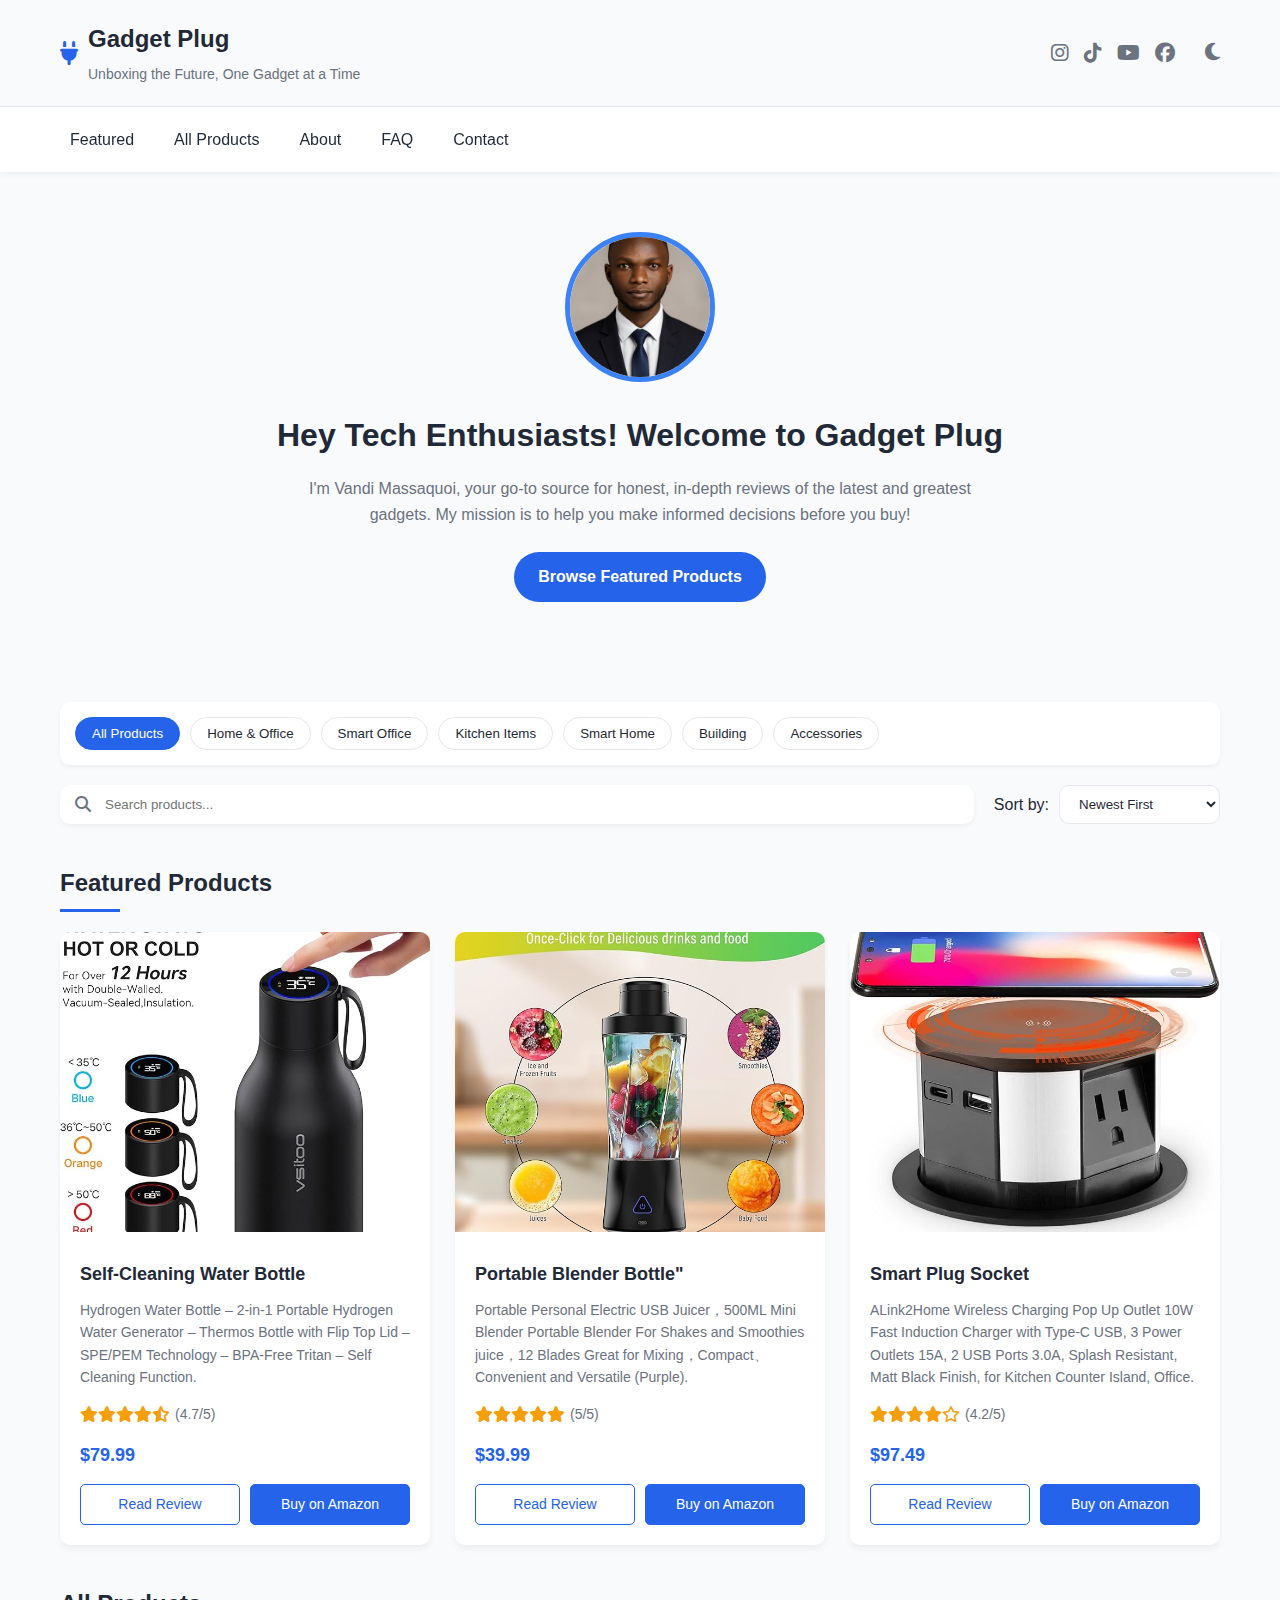
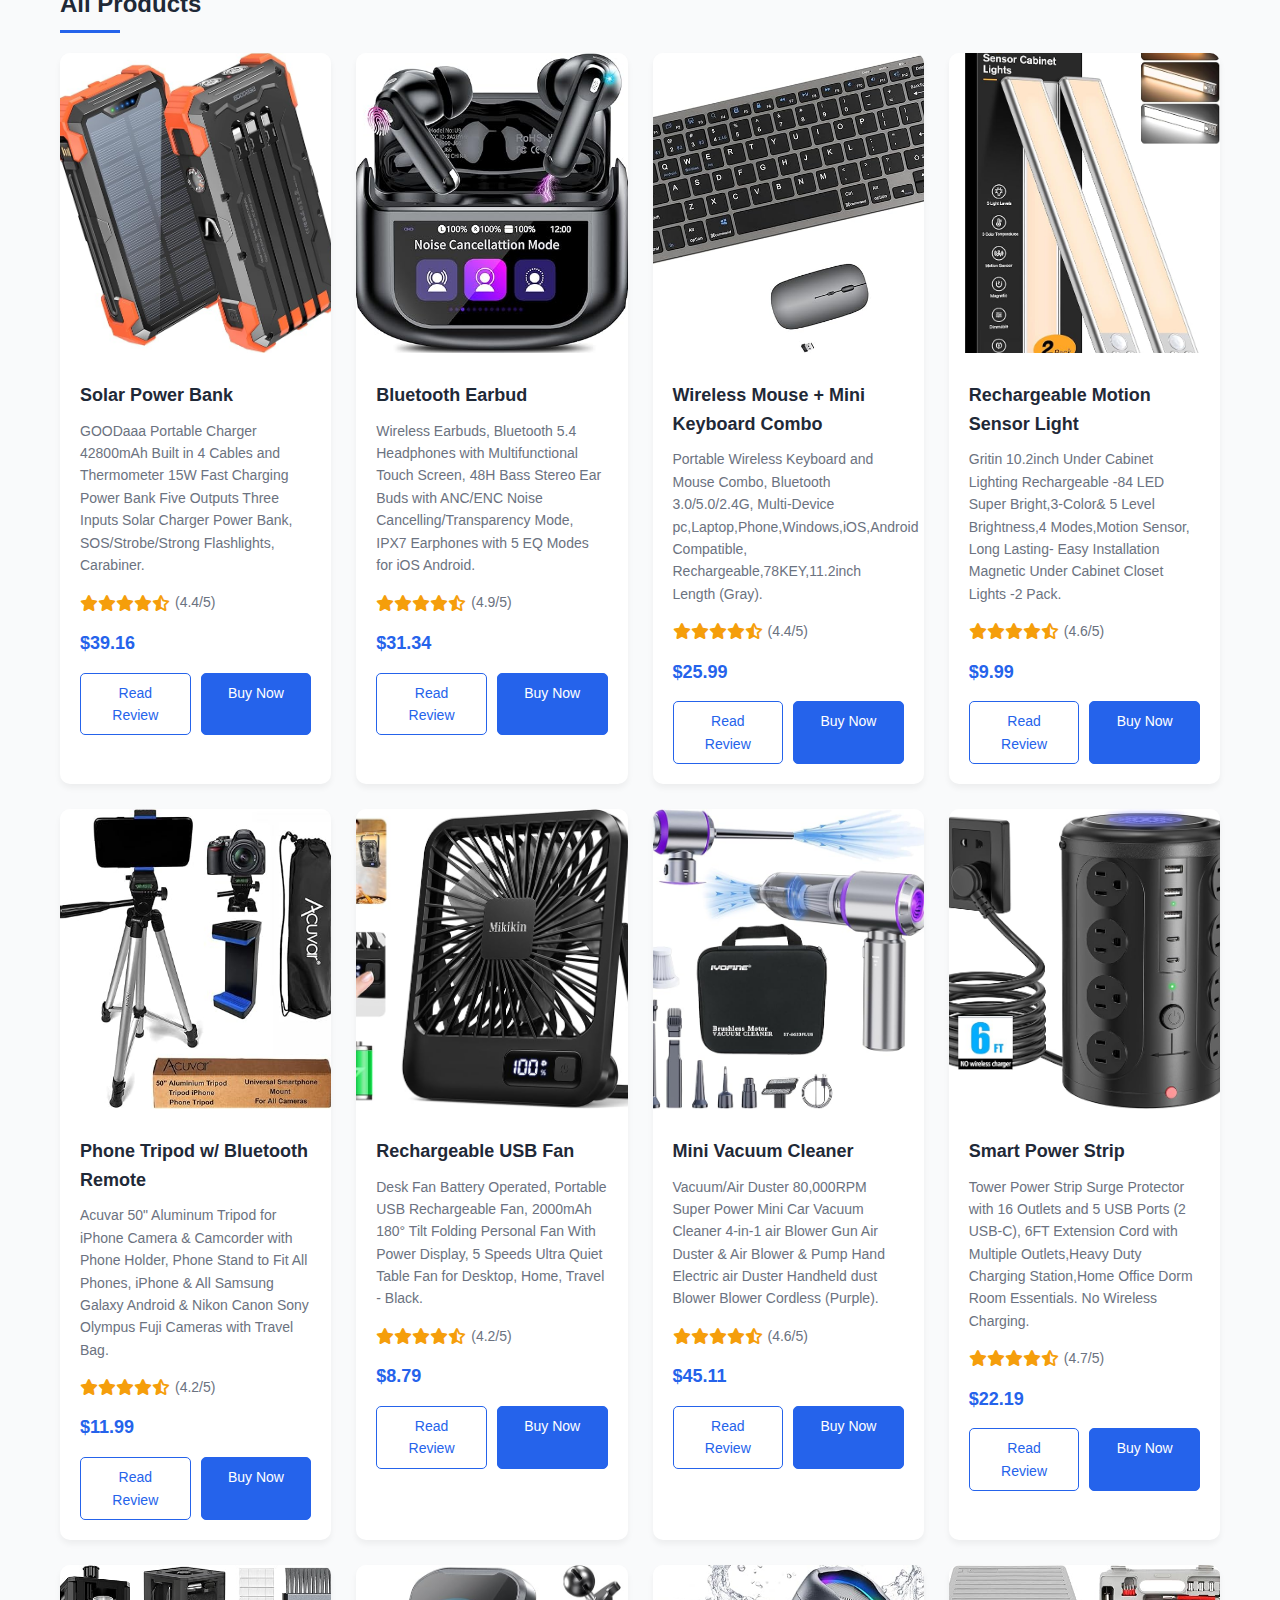
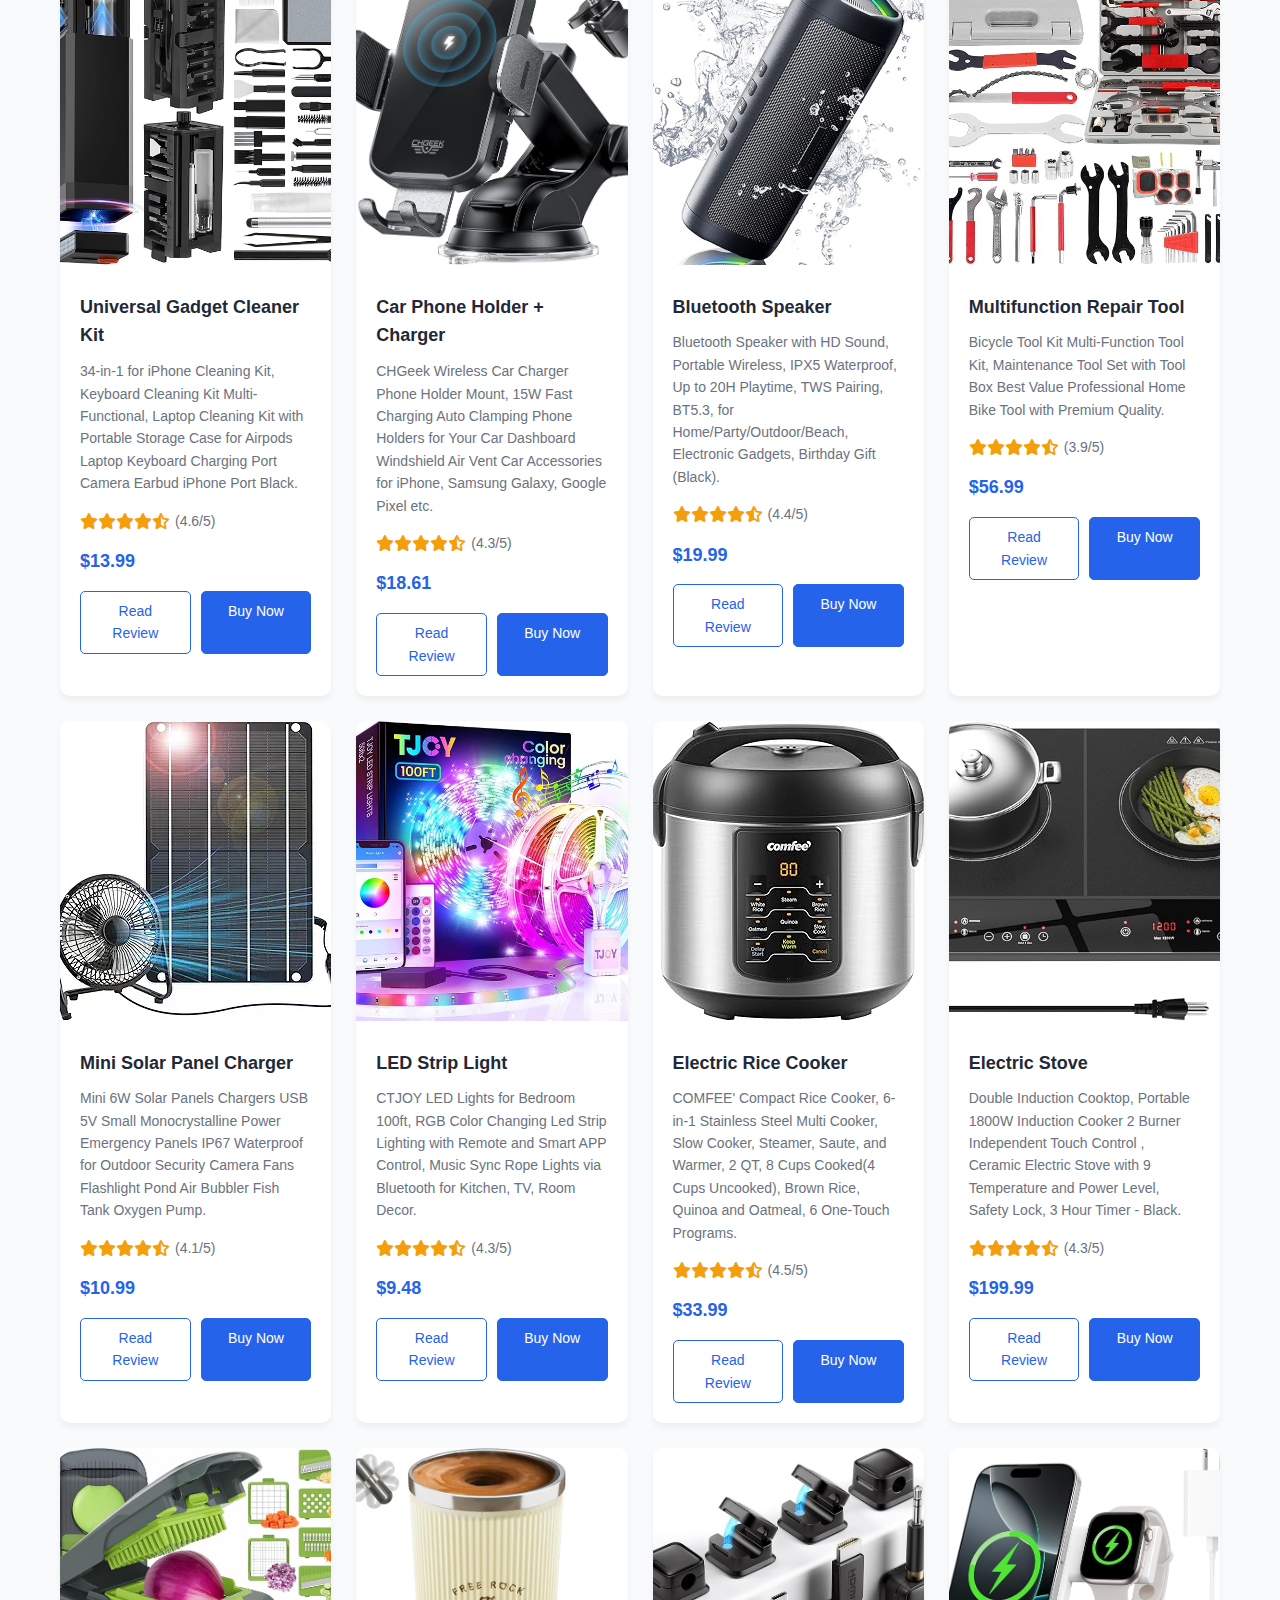
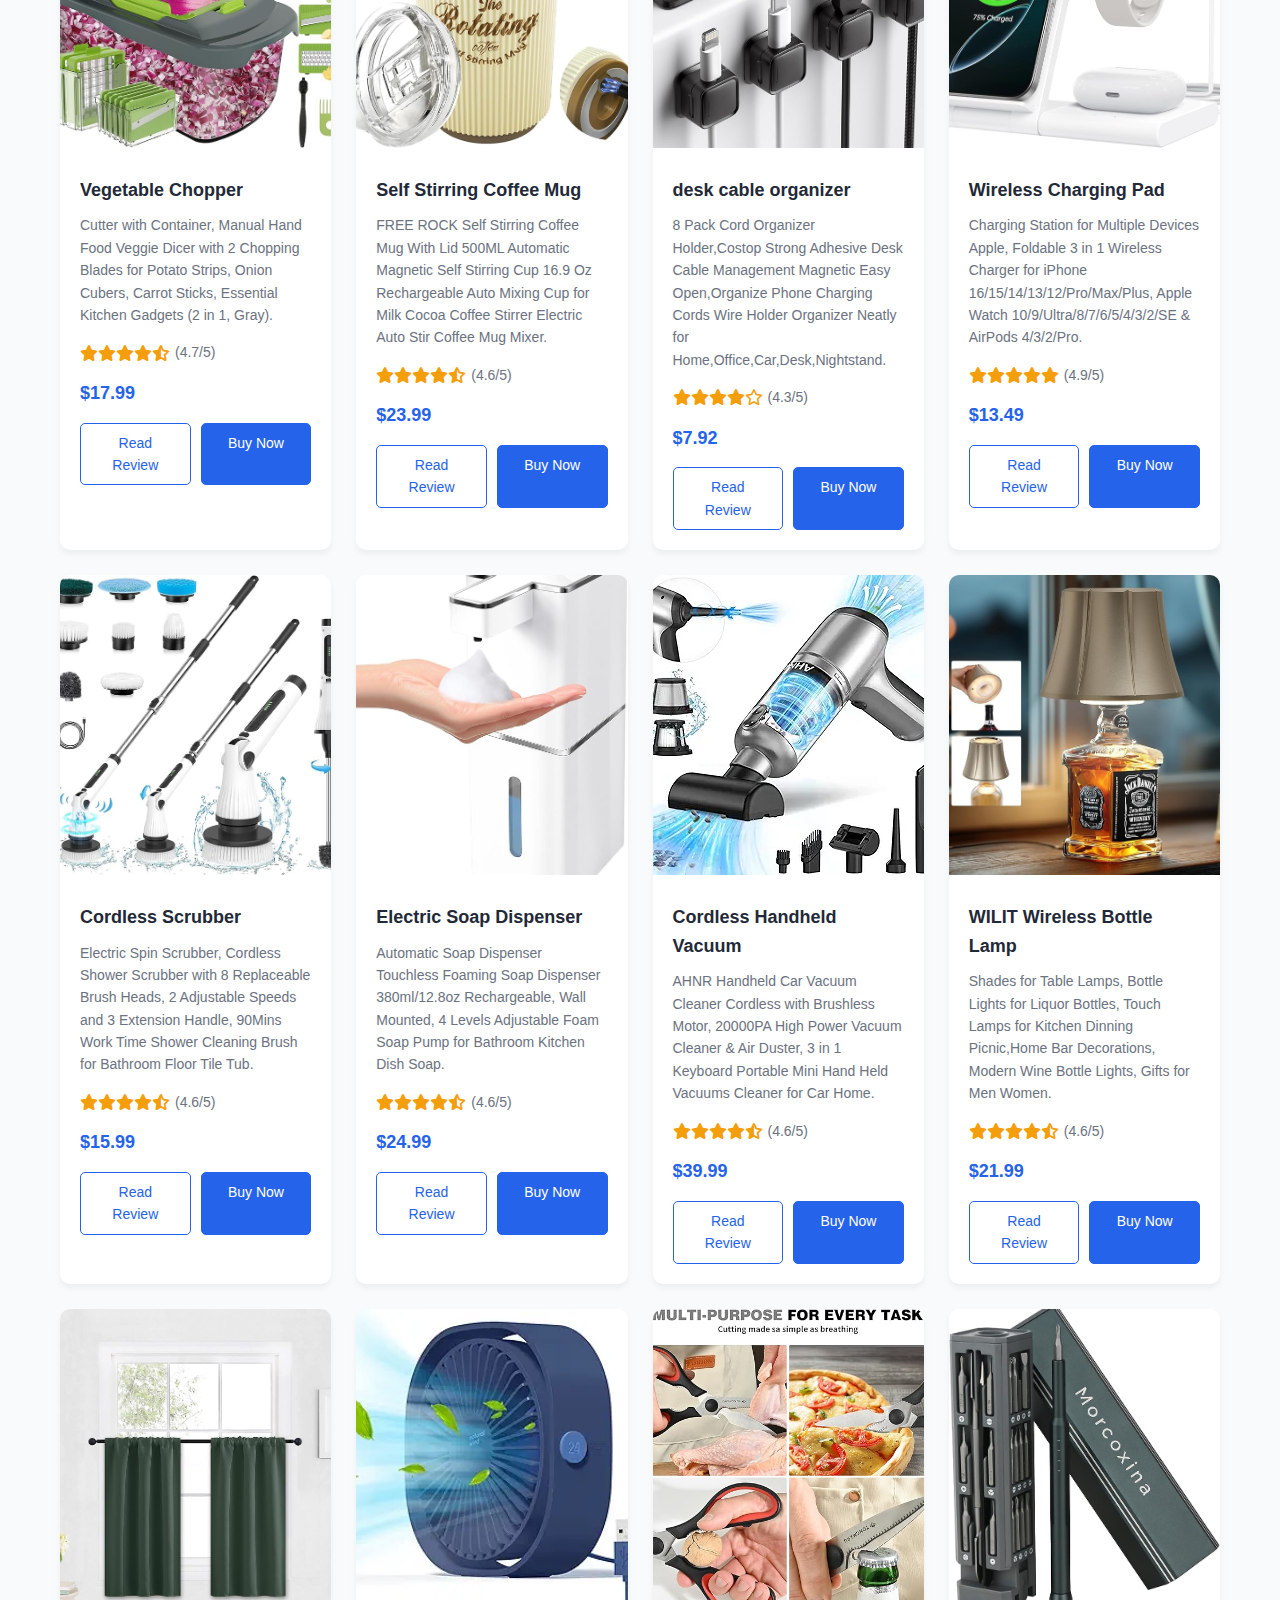
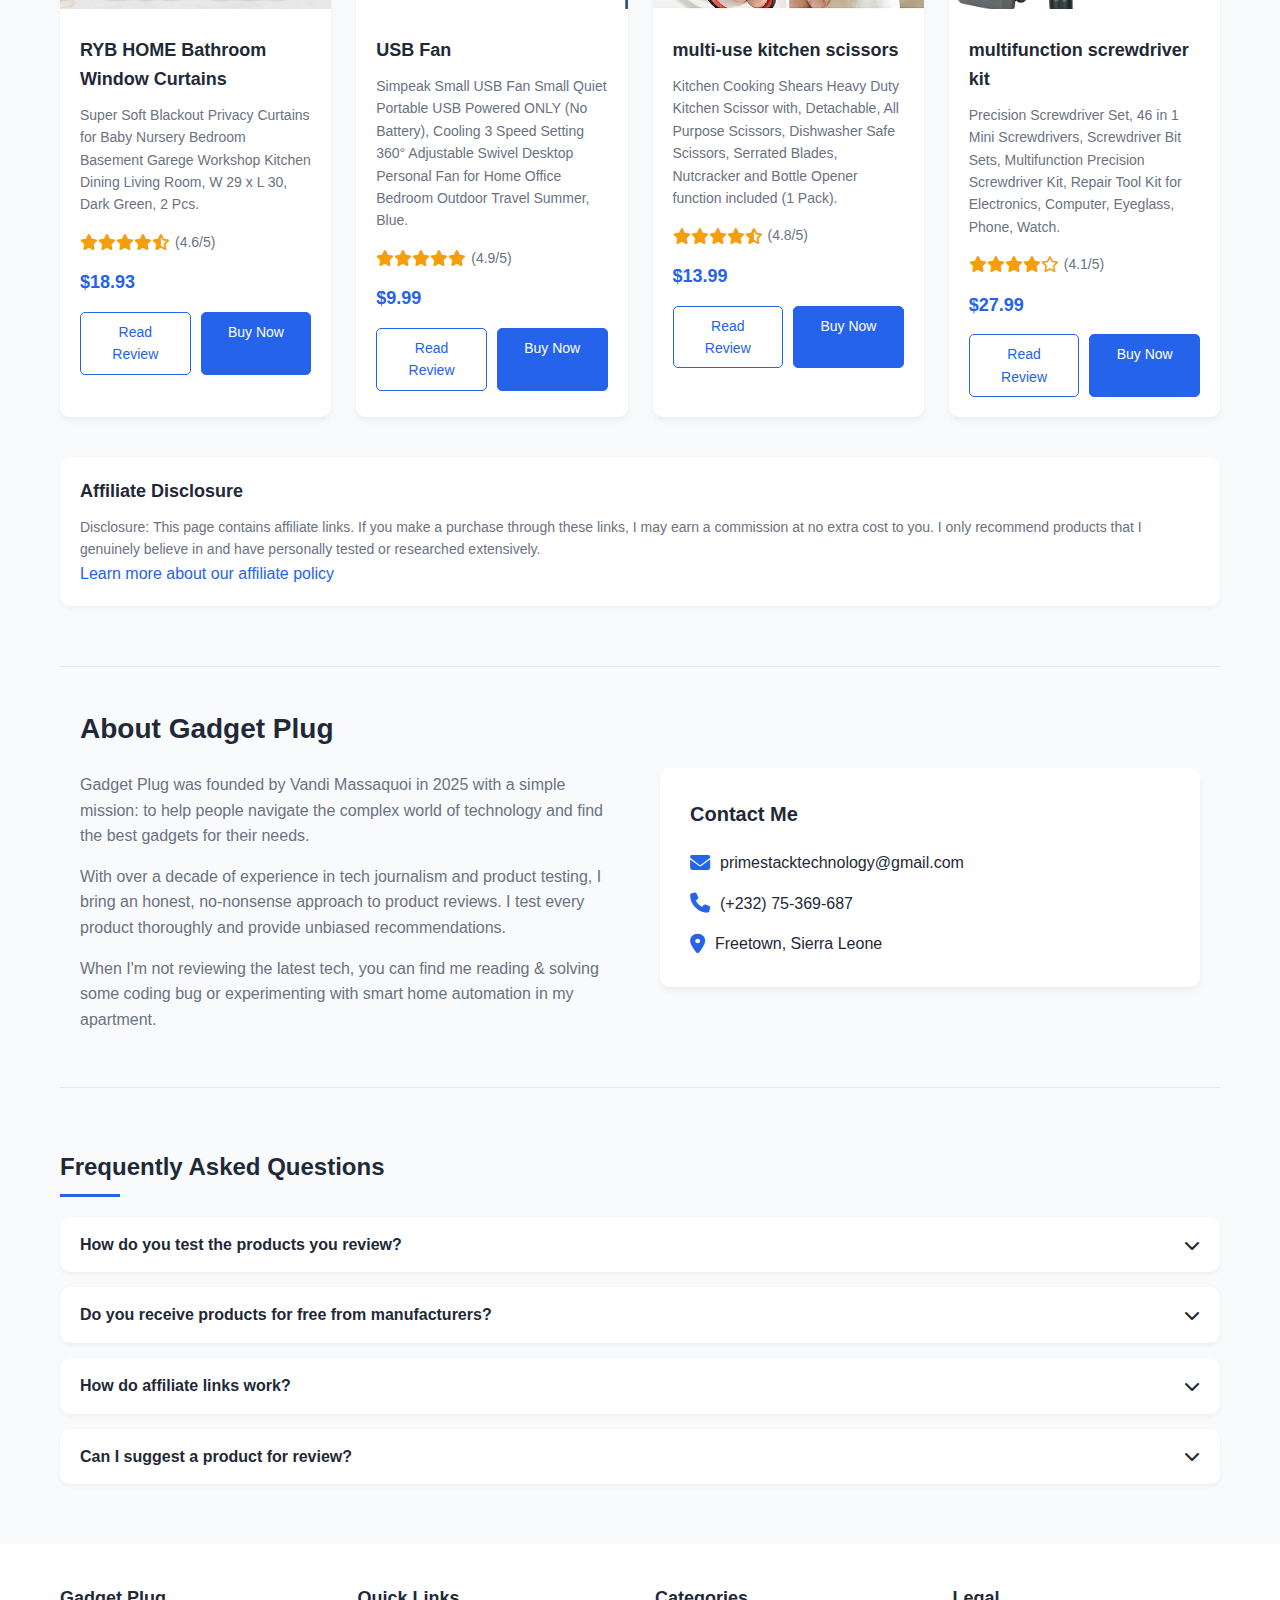
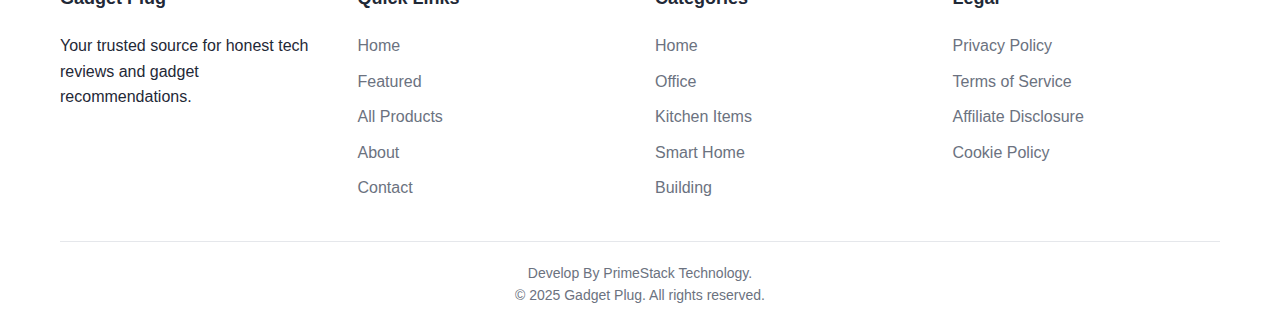
<file: index.html>
<!DOCTYPE html>
<html lang="en">
<head>
    <meta charset="UTF-8">
    <meta name="viewport" content="width=device-width, initial-scale=1.0">
    <title>Gadget Plug - Your Ultimate Tech & Gadget Reviews</title>
    <link rel="stylesheet" href="https://cdnjs.cloudflare.com/ajax/libs/font-awesome/6.4.0/css/all.min.css">
    <link rel="icon" type="image/x-icon" href="gadgetplug.jpg">
    <link rel="stylesheet" href="style.css">
</head>
<body>
    <header>
        <div class="container">
            <div class="header-content">
                <div class="logo">
                    <i class="fas fa-plug"></i>
                    <div>
                        <h1>Gadget Plug</h1>
                        <p class="tagline">Unboxing the Future, One Gadget at a Time</p>
                    </div>
                </div>
                <div class="social-links">
                    <a href="https://www.instagram.com/gad_get_plug/" target="_blank"><i class="fab fa-instagram"></i></a>
                    <a href="#" target="_blank"><i class="fab fa-tiktok"></i></a>
                    <a href="https://www.youtube.com/@GadgetPlug-y9u" target="_blank"><i class="fab fa-youtube"></i></a>
                    <a href="https://www.facebook.com/profile.php?id=61577583989974" target="_blank"><i class="fab fa-facebook"></i></a>
                    <button class="theme-toggle" id="themeToggle"><i class="fas fa-moon"></i></button>
                </div>
            </div>
        </div>
    </header>

    <nav>
        <div class="container nav-container">
            <div class="nav-links">
                <a href="#featured" class="nav-link">Featured</a>
                <a href="#products" class="nav-link">All Products</a>
                <a href="#about" class="nav-link">About</a>
                <a href="#faq" class="nav-link">FAQ</a>
                <a href="#contact" class="nav-link">Contact</a>
            </div>
            <button class="hamburger" id="hamburger">
                <i class="fas fa-bars"></i>
            </button>
        </div>
    </nav>

    <!-- Mobile Navigation -->
    <div class="mobile-nav" id="mobileNav">
        <button class="close-btn" id="closeBtn">
            <i class="fas fa-times"></i>
        </button>
        <div class="mobile-nav-links">
            <a href="#featured" class="mobile-nav-link">Featured</a>
            <a href="#products" class="mobile-nav-link">All Products</a>
            <a href="#about" class="mobile-nav-link">About</a>
            <a href="#faq" class="mobile-nav-link">FAQ</a>
            <a href="#contact" class="mobile-nav-link">Contact</a>
        </div>
    </div>

    <section class="hero" id="home">
        <div class="container">
            <img src="massaquoi.jpg" alt="Vandi Massaquoi" class="profile-pic">
            <h2>Hey Tech Enthusiasts! Welcome to Gadget Plug</h2>
            <p>I'm Vandi Massaquoi, your go-to source for honest, in-depth reviews of the latest and greatest gadgets. My mission is to help you make informed decisions before you buy!</p>
            <a href="#featured" class="cta-button">Browse Featured Products</a>
        </div>
    </section>

    <div class="container">
        <section class="filter-section">
            <div class="filter-bar">
                <button class="active" data-category="all">All Products</button>
                <button data-category="home-office">Home & Office</button>
                <button data-category="office">Smart Office</button>
                <button data-category="kitchen">Kitchen Items</button>
                <button data-category="smart-home">Smart Home</button>
                <button data-category="building">Building</button>
                <button data-category="accessories">Accessories</button>
            </div>
            <div class="search-sort-container">
                <div class="search-container">
                    <i class="fas fa-search"></i>
                    <input type="text" id="searchInput" placeholder="Search products...">
                </div>
                <div class="sort-container">
                    <span>Sort by:</span>
                    <select id="sortSelect">
                        <option value="newest">Newest First</option>
                        <option value="rating">Top Rated</option>
                        <option value="price-low">Price: Low to High</option>
                        <option value="price-high">Price: High to Low</option>
                    </select>
                </div>
            </div>
        </section>

        <section class="featured-section" id="featured">
            <h2 class="section-title">Featured Products</h2>
            <div class="featured-products">
                <!-- Featured Product 1 -->
                <div class="card" data-category="accessories" data-rating="4.7" data-price="79.99" data-date="2023-05-15">
                    <img src="Self-Cleaning Water Bottle.jpg" alt="Self-Cleaning Water Bottle" class="product-image">
                    <div class="card-content">
                        <h3 class="product-title">Self-Cleaning Water Bottle</h3>
                        <p class="product-description">Hydrogen Water Bottle – 2-in-1 Portable Hydrogen Water Generator
                             – Thermos Bottle with Flip Top Lid – SPE/PEM Technology – BPA-Free Tritan – Self Cleaning Function.</p>
                        <div class="rating">
                            <i class="fas fa-star"></i>
                            <i class="fas fa-star"></i>
                            <i class="fas fa-star"></i>
                            <i class="fas fa-star"></i>
                            <i class="fas fa-star-half-alt"></i>
                            <span>(4.7/5)</span>
                        </div>
                        <div class="price">$79.99</div>
                        <div class="button-group">
                            <a href="#" class="btn btn-outline">Read Review</a>
                            <a href="https://amzn.to/3TVV6p3" class="btn btn-primary">Buy on Amazon</a>
                        </div>
                    </div>
                </div>

                <!-- Featured Product 2 -->
                <div class="card" data-category="smart-home" data-rating="5" data-price="39.99" data-date="2023-03-10">
                    <img src="Portable Blender Bottle1.jpg" alt="Portable Blender Bottle" class="product-image">
                    <div class="card-content">
                        <h3 class="product-title">Portable Blender Bottle"</h3>
                        <p class="product-description">Portable Personal Electric USB Juicer，500ML Mini Blender Portable Blender For 
                            Shakes and Smoothies juice，12 Blades Great for Mixing，Compact、Convenient and Versatile (Purple).</p>
                        <div class="rating">
                            <i class="fas fa-star"></i>
                            <i class="fas fa-star"></i>
                            <i class="fas fa-star"></i>
                            <i class="fas fa-star"></i>
                            <i class="fas fa-star"></i>
                            <span>(5/5)</span>
                        </div>
                        <div class="price">$39.99</div>
                        <div class="button-group">
                            <a href="#" class="btn btn-outline">Read Review</a>
                            <a href="https://amzn.to/3IdQlVk" class="btn btn-primary">Buy on Amazon</a>
                        </div>
                    </div>
                </div>

                <!-- Featured Product 3 -->
                <div class="card" data-category="accessories" data-rating="4.2" data-price="97.49" data-date="2023-06-20">
                    <img src="Smart Plug Socket.jpg" alt="Smart Plug Socket" class="product-image">
                    <div class="card-content">
                        <h3 class="product-title">Smart Plug Socket</h3>
                        <p class="product-description">ALink2Home Wireless Charging Pop Up Outlet 10W Fast Induction Charger with Type-C USB, 3 Power
                             Outlets 15A, 2 USB Ports 3.0A, Splash Resistant, Matt Black Finish, for Kitchen Counter Island, Office.</p>
                        <div class="rating">
                            <i class="fas fa-star"></i>
                            <i class="fas fa-star"></i>
                            <i class="fas fa-star"></i>
                            <i class="fas fa-star"></i>
                            <i class="far fa-star"></i>
                            <span>(4.2/5)</span>
                        </div>
                        <div class="price">$97.49</div>
                        <div class="button-group">
                            <a href="#" class="btn btn-outline">Read Review</a>
                            <a href="https://amzn.to/44gn8ll" class="btn btn-primary">Buy on Amazon</a>
                        </div>
                    </div>
                </div>
            </div>
        </section>

        <section class="products-section" id="products">
            <h2 class="section-title">All Products</h2>
            <div class="products-grid" id="productsGrid">
                <!-- Product 1 -->
                <div class="card" data-category="smart-home" data-rating="4.6" data-price="23.99" data-date="2025-07-05">
                    <img src="Self Stirring Coffee Mug.jpg" alt="Self Stirring Coffee Mug" class="product-image">
                    <div class="card-content">
                        <h3 class="product-title">Self Stirring Coffee Mug</h3>
                        <p class="product-description">FREE ROCK Self Stirring Coffee Mug With Lid 500ML Automatic Magnetic Self Stirring
                             Cup 16.9 Oz Rechargeable Auto Mixing Cup for Milk Cocoa Coffee Stirrer Electric Auto Stir Coffee Mug Mixer.</p>
                        <div class="rating">
                            <i class="fas fa-star"></i>
                            <i class="fas fa-star"></i>
                            <i class="fas fa-star"></i>
                            <i class="fas fa-star"></i>
                            <i class="fas fa-star-half-alt"></i>
                            <span>(4.6/5)</span>
                        </div>
                        <div class="price">$23.99</div>
                        <div class="button-group">
                            <a href="#" class="btn btn-outline">Read Review</a>
                            <a href="https://amzn.to/4nz4RXY" class="btn btn-primary">Buy Now</a>
                        </div>
                    </div>
                </div>

                <!-- Product 2 -->
                <div class="card" data-category="office" data-rating="4.3" data-price="7.92" data-date="2025-07-04">
                    <img src="desk cable organizer.jpg" alt="desk cable organizer" class="product-image">
                    <div class="card-content">
                        <h3 class="product-title">desk cable organizer</h3>
                        <p class="product-description">8 Pack Cord Organizer Holder,Costop Strong Adhesive Desk Cable Management Magnetic Easy Open,Organize 
                            Phone Charging Cords Wire Holder Organizer Neatly for Home,Office,Car,Desk,Nightstand.</p>
                        <div class="rating">
                            <i class="fas fa-star"></i>
                            <i class="fas fa-star"></i>
                            <i class="fas fa-star"></i>
                            <i class="fas fa-star"></i>
                            <i class="far fa-star"></i>
                            <span>(4.3/5)</span>
                        </div>
                        <div class="price">$7.92</div>
                        <div class="button-group">
                            <a href="#" class="btn btn-outline">Read Review</a>
                            <a href="https://amzn.to/4l7eVWx" class="btn btn-primary">Buy Now</a>
                        </div>
                    </div>
                </div>

                <!-- Product 3 -->
                <div class="card" data-category="accessories" data-rating="4.9" data-price="13.49" data-date="2025-07-04">
                    <img src="chaning pad.jpg" alt="Wireless Charging Pad" class="product-image">
                    <div class="card-content">
                        <h3 class="product-title">Wireless Charging Pad</h3>
                        <p class="product-description">Charging Station for Multiple Devices Apple, Foldable 3 in 1 Wireless Charger 
                            for iPhone 16/15/14/13/12/Pro/Max/Plus, Apple Watch 10/9/Ultra/8/7/6/5/4/3/2/SE & AirPods 4/3/2/Pro.</p>
                        <div class="rating">
                            <i class="fas fa-star"></i>
                            <i class="fas fa-star"></i>
                            <i class="fas fa-star"></i>
                            <i class="fas fa-star"></i>
                            <i class="fas fa-star"></i>
                            <span>(4.9/5)</span>
                        </div>
                        <div class="price">$13.49</div>
                        <div class="button-group">
                            <a href="#" class="btn btn-outline">Read Review</a>
                            <a href="https://amzn.to/3Gj4VKJ" class="btn btn-primary">Buy Now</a>
                        </div>
                    </div>
                </div>

                <!-- Product 4 -->
                <div class="card" data-category="accessories" data-rating="4.7" data-price="39.16" data-date="2025-07-07">
                    <img src="Solar Power Bank.jpg" alt="Solar Power Bank " class="product-image">
                    <div class="card-content">
                        <h3 class="product-title">Solar Power Bank </h3>
                        <p class="product-description">GOODaaa Portable Charger 42800mAh Built in 4 Cables and Thermometer 15W Fast Charging Power
                             Bank Five Outputs Three Inputs Solar Charger Power Bank, SOS/Strobe/Strong Flashlights, Carabiner.</p>
                        <div class="rating">
                            <i class="fas fa-star"></i>
                            <i class="fas fa-star"></i>
                            <i class="fas fa-star"></i>
                            <i class="fas fa-star"></i>
                            <i class="fas fa-star-half-alt"></i>
                            <span>(4.4/5)</span>
                        </div>
                        <div class="price">$39.16</div>
                        <div class="button-group">
                            <a href="#" class="btn btn-outline">Read Review</a>
                            <a href="https://amzn.to/3TsbrBV" class="btn btn-primary">Buy Now</a>
                        </div>
                    </div>
                </div>

                <!-- Product 4 -->
                <div class="card" data-category="accessories" data-rating="4.9" data-price="31.34" data-date="2025-07-07">
                    <img src="Bluetooth Earbud.jpg" alt=" Bluetooth Earbud" class="product-image">
                    <div class="card-content">
                        <h3 class="product-title"> Bluetooth Earbud</h3>
                        <p class="product-description">Wireless Earbuds, Bluetooth 5.4 Headphones with Multifunctional Touch Screen, 48H Bass Stereo Ear Buds with
                             ANC/ENC Noise Cancelling/Transparency Mode, IPX7 Earphones with 5 EQ Modes for iOS Android.</p>
                        <div class="rating">
                            <i class="fas fa-star"></i>
                            <i class="fas fa-star"></i>
                            <i class="fas fa-star"></i>
                            <i class="fas fa-star"></i>
                            <i class="fas fa-star-half-alt"></i>
                            <span>(4.9/5)</span>
                        </div>
                        <div class="price">$31.34</div>
                        <div class="button-group">
                            <a href="#" class="btn btn-outline">Read Review</a>
                            <a href="https://amzn.to/4lHGntN" class="btn btn-primary">Buy Now</a>
                        </div>
                    </div>
                </div>


                <!-- Product 4 -->
                <div class="card" data-category="office" data-rating="4.4" data-price="25.99" data-date="2025-07-07">
                    <img src="Wireless Mouse + Mini Keyboard Combo.jpg" alt="Wireless Mouse + Mini Keyboard Combo" class="product-image">
                    <div class="card-content">
                        <h3 class="product-title">Wireless Mouse + Mini Keyboard Combo</h3>
                        <p class="product-description">Portable Wireless Keyboard and Mouse Combo, Bluetooth 3.0/5.0/2.4G, Multi-Device 
                            pc,Laptop,Phone,Windows,iOS,Android Compatible, Rechargeable,78KEY,11.2inch Length (Gray).</p>
                        <div class="rating">
                            <i class="fas fa-star"></i>
                            <i class="fas fa-star"></i>
                            <i class="fas fa-star"></i>
                            <i class="fas fa-star"></i>
                            <i class="fas fa-star-half-alt"></i>
                            <span>(4.4/5)</span>
                        </div>
                        <div class="price">$25.99</div>
                        <div class="button-group">
                            <a href="#" class="btn btn-outline">Read Review</a>
                            <a href="https://amzn.to/3Tvpw1m" class="btn btn-primary">Buy Now</a>
                        </div>
                    </div>
                </div>


                <!-- Product 4 -->
                <div class="card" data-category="smart-home" data-rating="4.6" data-price="9.99" data-date="2025-07-07">
                    <img src="Rechargeable Motion Sensor Light.jpg" alt="Rechargeable Motion Sensor Light" class="product-image">
                    <div class="card-content">
                        <h3 class="product-title">Rechargeable Motion Sensor Light</h3>
                        <p class="product-description">Gritin 10.2inch Under Cabinet Lighting Rechargeable -84 LED Super Bright,3-Color& 5 Level Brightness,4 Modes,Motion Sensor, 
                            Long Lasting- Easy Installation Magnetic Under Cabinet Closet Lights -2 Pack.</p>
                        <div class="rating">
                            <i class="fas fa-star"></i>
                            <i class="fas fa-star"></i>
                            <i class="fas fa-star"></i>
                            <i class="fas fa-star"></i>
                            <i class="fas fa-star-half-alt"></i>
                            <span>(4.6/5)</span>
                        </div>
                        <div class="price">$9.99</div>
                        <div class="button-group">
                            <a href="#" class="btn btn-outline">Read Review</a>
                            <a href="https://amzn.to/4nE5Xlh" class="btn btn-primary">Buy Now</a>
                        </div>
                    </div>
                </div>

                <!-- Product 4 -->
                <div class="card" data-category="accessories" data-rating="4.2" data-price="11.99" data-date="2025-07-07">
                    <img src="Phone Tripod  Bluetooth Remote.jpg" alt=" Phone Tripod w/ Bluetooth Remote" class="product-image">
                    <div class="card-content">
                        <h3 class="product-title"> Phone Tripod w/ Bluetooth Remote</h3>
                        <p class="product-description">Acuvar 50" Aluminum Tripod for iPhone Camera & Camcorder with Phone Holder, Phone Stand to Fit All Phones,
                             iPhone & All Samsung Galaxy Android & Nikon Canon Sony Olympus Fuji Cameras with Travel Bag.</p>
                        <div class="rating">
                            <i class="fas fa-star"></i>
                            <i class="fas fa-star"></i>
                            <i class="fas fa-star"></i>
                            <i class="fas fa-star"></i>
                            <i class="fas fa-star-half-alt"></i>
                            <span>(4.2/5)</span>
                        </div>
                        <div class="price">$11.99</div>
                        <div class="button-group">
                            <a href="#" class="btn btn-outline">Read Review</a>
                            <a href="https://amzn.to/45UN2fE" class="btn btn-primary">Buy Now</a>
                        </div>
                    </div>
                </div>

                <!-- Product 4 -->
                <div class="card" data-category="smart-home" data-rating="4.2" data-price="8.79" data-date="2025-07-07">
                    <img src="Rechargeable USB Fan.jpg" alt="Rechargeable USB Fan" class="product-image">
                    <div class="card-content">
                        <h3 class="product-title">Rechargeable USB Fan</h3>
                        <p class="product-description">Desk Fan Battery Operated, Portable USB Rechargeable Fan, 2000mAh 180° Tilt Folding Personal
                             Fan With Power Display, 5 Speeds Ultra Quiet Table Fan for Desktop, Home, Travel - Black.</p>
                        <div class="rating">
                            <i class="fas fa-star"></i>
                            <i class="fas fa-star"></i>
                            <i class="fas fa-star"></i>
                            <i class="fas fa-star"></i>
                            <i class="fas fa-star-half-alt"></i>
                            <span>(4.2/5)</span>
                        </div>
                        <div class="price">$8.79</div>
                        <div class="button-group">
                            <a href="#" class="btn btn-outline">Read Review</a>
                            <a href="https://amzn.to/4nvmZSu" class="btn btn-primary">Buy Now</a>
                        </div>
                    </div>
                </div>


                <!-- Product 4 -->
                <div class="card" data-category="smart-home" data-rating="4.6" data-price="45.11" data-date="2025-07-07">
                    <img src="Mini Vacuum Cleaner.jpg" alt="Mini Vacuum Cleaner" class="product-image">
                    <div class="card-content">
                        <h3 class="product-title">Mini Vacuum Cleaner</h3>
                        <p class="product-description">Vacuum/Air Duster 80,000RPM Super Power Mini Car Vacuum Cleaner 4-in-1 air Blower Gun Air Duster 
                            & Air Blower & Pump Hand Electric air Duster Handheld dust Blower Blower Cordless (Purple).</p>
                        <div class="rating">
                            <i class="fas fa-star"></i>
                            <i class="fas fa-star"></i>
                            <i class="fas fa-star"></i>
                            <i class="fas fa-star"></i>
                            <i class="fas fa-star-half-alt"></i>
                            <span>(4.6/5)</span>
                        </div>
                        <div class="price">$45.11</div>
                        <div class="button-group">
                            <a href="#" class="btn btn-outline">Read Review</a>
                            <a href="https://amzn.to/3GANYLN" class="btn btn-primary">Buy Now</a>
                        </div>
                    </div>
                </div>


                <!-- Product 4 -->
                <div class="card" data-category="home-office" data-rating="4.7" data-price="22.19" data-date="2025-07-07">
                    <img src="Smart Power Strip.jpg" alt="Smart Power Strip" class="product-image">
                    <div class="card-content">
                        <h3 class="product-title">Smart Power Strip</h3>
                        <p class="product-description">Tower Power Strip Surge Protector with 16 Outlets and 5 USB Ports (2 USB-C), 6FT Extension Cord with Multiple Outlets,Heavy 
                            Duty Charging Station,Home Office Dorm Room Essentials. No Wireless Charging.</p>
                        <div class="rating">
                            <i class="fas fa-star"></i>
                            <i class="fas fa-star"></i>
                            <i class="fas fa-star"></i>
                            <i class="fas fa-star"></i>
                            <i class="fas fa-star-half-alt"></i>
                            <span>(4.7/5)</span>
                        </div>
                        <div class="price">$22.19</div>
                        <div class="button-group">
                            <a href="#" class="btn btn-outline">Read Review</a>
                            <a href="https://amzn.to/4lDMe3i" class="btn btn-primary">Buy Now</a>
                        </div>
                    </div>
                </div>


                <!-- Product 4 -->
                <div class="card" data-category="office" data-rating="4.6" data-price="13.99" data-date="2025-07-07">
                    <img src="Universal Gadget Cleaner Kit.jpg" alt="Universal Gadget Cleaner Kit " class="product-image">
                    <div class="card-content">
                        <h3 class="product-title">Universal Gadget Cleaner Kit </h3>
                        <p class="product-description">34-in-1 for iPhone Cleaning Kit, Keyboard Cleaning Kit Multi-Functional, Laptop Cleaning Kit with Portable Storage 
                            Case for Airpods Laptop Keyboard Charging Port Camera Earbud iPhone Port Black.</p>
                        <div class="rating">
                            <i class="fas fa-star"></i>
                            <i class="fas fa-star"></i>
                            <i class="fas fa-star"></i>
                            <i class="fas fa-star"></i>
                            <i class="fas fa-star-half-alt"></i>
                            <span>(4.6/5)</span>
                        </div>
                        <div class="price">$13.99</div>
                        <div class="button-group">
                            <a href="#" class="btn btn-outline">Read Review</a>
                            <a href="https://amzn.to/409bqGI" class="btn btn-primary">Buy Now</a>
                        </div>
                    </div>
                </div>

                <!-- Product 4 -->
                <div class="card" data-category="home-office" data-rating="4.3" data-price="18.61" data-date="2025-07-07">
                    <img src="Car Phone Holder + Charger.jpg" alt="Car Phone Holder + Charger" class="product-image">
                    <div class="card-content">
                        <h3 class="product-title">Car Phone Holder + Charger</h3>
                        <p class="product-description">CHGeek Wireless Car Charger Phone Holder Mount, 15W Fast Charging Auto Clamping Phone Holders for Your Car
                             Dashboard Windshield Air Vent Car Accessories for iPhone, Samsung Galaxy, Google Pixel etc.</p>
                        <div class="rating">
                            <i class="fas fa-star"></i>
                            <i class="fas fa-star"></i>
                            <i class="fas fa-star"></i>
                            <i class="fas fa-star"></i>
                            <i class="fas fa-star-half-alt"></i>
                            <span>(4.3/5)</span>
                        </div>
                        <div class="price">$18.61</div>
                        <div class="button-group">
                            <a href="#" class="btn btn-outline">Read Review</a>
                            <a href="https://amzn.to/4eQdGsr" class="btn btn-primary">Buy Now</a>
                        </div>
                    </div>
                </div>


                <!-- Product 4 -->
                <div class="card" data-category="accessories" data-rating="4.4" data-price="19.99" data-date="2025-07-07">
                    <img src="Bluetooth Speaker.jpg" alt="Bluetooth Speaker" class="product-image">
                    <div class="card-content">
                        <h3 class="product-title">Bluetooth Speaker</h3>
                        <p class="product-description">Bluetooth Speaker with HD Sound, Portable Wireless, IPX5 Waterproof, Up to 20H Playtime, TWS Pairing, BT5.3,
                             for Home/Party/Outdoor/Beach, Electronic Gadgets, Birthday Gift (Black).</p>
                        <div class="rating">
                            <i class="fas fa-star"></i>
                            <i class="fas fa-star"></i>
                            <i class="fas fa-star"></i>
                            <i class="fas fa-star"></i>
                            <i class="fas fa-star-half-alt"></i>
                            <span>(4.4/5)</span>
                        </div>
                        <div class="price">$19.99</div>
                        <div class="button-group">
                            <a href="#" class="btn btn-outline">Read Review</a>
                            <a href="https://amzn.to/4eF0KFL" class="btn btn-primary">Buy Now</a>
                        </div>
                    </div>
                </div>


                <!-- Product 4 -->
                <div class="card" data-category="accessories" data-rating="3.9" data-price="56.99" data-date="2025-07-07">
                    <img src="Multifunction Repair Tool.jpg" alt="Multifunction Repair Tool" class="product-image">
                    <div class="card-content">
                        <h3 class="product-title">Multifunction Repair Tool</h3>
                        <p class="product-description"> Bicycle Tool Kit Multi-Function Tool Kit, 
                            Maintenance Tool Set with Tool Box Best Value Professional Home Bike Tool with Premium Quality.</p>
                        <div class="rating">
                            <i class="fas fa-star"></i>
                            <i class="fas fa-star"></i>
                            <i class="fas fa-star"></i>
                            <i class="fas fa-star"></i>
                            <i class="fas fa-star-half-alt"></i>
                            <span>(3.9/5)</span>
                        </div>
                        <div class="price">$56.99</div>
                        <div class="button-group">
                            <a href="#" class="btn btn-outline">Read Review</a>
                            <a href="https://amzn.to/44nlApM" class="btn btn-primary">Buy Now</a>
                        </div>
                    </div>
                </div>


                <!-- Product 4 -->
                <div class="card" data-category="accessories" data-rating="4.1" data-price="10.99" data-date="2025-07-07">
                    <img src="Mini Solar Panel Charger.webp" alt="Mini Solar Panel Charger" class="product-image">
                    <div class="card-content">
                        <h3 class="product-title">Mini Solar Panel Charger</h3>
                        <p class="product-description">Mini 6W Solar Panels Chargers USB 5V Small Monocrystalline Power Emergency Panels IP67 Waterproof
                             for Outdoor Security Camera Fans Flashlight Pond Air Bubbler Fish Tank Oxygen Pump.</p>
                        <div class="rating">
                            <i class="fas fa-star"></i>
                            <i class="fas fa-star"></i>
                            <i class="fas fa-star"></i>
                            <i class="fas fa-star"></i>
                            <i class="fas fa-star-half-alt"></i>
                            <span>(4.1/5)</span>
                        </div>
                        <div class="price">$10.99</div>
                        <div class="button-group">
                            <a href="#" class="btn btn-outline">Read Review</a>
                            <a href="https://amzn.to/44Tz10E" class="btn btn-primary">Buy Now</a>
                        </div>
                    </div>
                </div>


                <!-- Product 4 -->
                <div class="card" data-category="smart-home" data-rating="4.3" data-price="9.48" data-date="2025-07-07">
                    <img src="LED Strip Light.jpg" alt="LED Strip Lightr" class="product-image">
                    <div class="card-content">
                        <h3 class="product-title">LED Strip Light</h3>
                        <p class="product-description">CTJOY LED Lights for Bedroom 100ft, RGB Color Changing Led Strip Lighting with Remote
                             and Smart APP Control, Music Sync Rope Lights via Bluetooth for Kitchen, TV, Room Decor.</p>
                        <div class="rating">
                            <i class="fas fa-star"></i>
                            <i class="fas fa-star"></i>
                            <i class="fas fa-star"></i>
                            <i class="fas fa-star"></i>
                            <i class="fas fa-star-half-alt"></i>
                            <span>(4.3/5)</span>
                        </div>
                        <div class="price">$9.48</div>
                        <div class="button-group">
                            <a href="#" class="btn btn-outline">Read Review</a>
                            <a href="https://amzn.to/44V3lrG" class="btn btn-primary">Buy Now</a>
                        </div>
                    </div>
                </div>


                <!-- Product 4 -->
                <div class="card" data-category="kitchen" data-rating="4.5" data-price="33.99" data-date="2025-07-07">
                    <img src="electric cooker.jpg" alt="Electric Rice Cooker" class="product-image">
                    <div class="card-content">
                        <h3 class="product-title">Electric Rice Cooker</h3>
                        <p class="product-description">COMFEE' Compact Rice Cooker, 6-in-1 Stainless Steel Multi Cooker, Slow Cooker, Steamer, Saute, 
                            and Warmer, 2 QT, 8 Cups Cooked(4 Cups Uncooked), Brown Rice, Quinoa and Oatmeal, 6 One-Touch Programs.</p>
                        <div class="rating">
                            <i class="fas fa-star"></i>
                            <i class="fas fa-star"></i>
                            <i class="fas fa-star"></i>
                            <i class="fas fa-star"></i>
                            <i class="fas fa-star-half-alt"></i>
                            <span>(4.5/5)</span>
                        </div>
                        <div class="price">$33.99</div>
                        <div class="button-group">
                            <a href="#" class="btn btn-outline">Read Review</a>
                            <a href="https://amzn.to/3TZYYFE" class="btn btn-primary">Buy Now</a>
                        </div>
                    </div>
                </div>
                <!-- Product 4 -->
                <div class="card" data-category="kitchen" data-rating="4.3" data-price="199.99" data-date="2025-07-07">
                    <img src="electric stove.jpg" alt="Electric Stove" class="product-image">
                    <div class="card-content">
                        <h3 class="product-title">Electric Stove</h3>
                        <p class="product-description">Double Induction Cooktop, Portable 1800W Induction Cooker 2 Burner Independent Touch Control
                            , Ceramic Electric Stove with 9 Temperature and Power Level, Safety Lock, 3 Hour Timer - Black.</p>
                        <div class="rating">
                            <i class="fas fa-star"></i>
                            <i class="fas fa-star"></i>
                            <i class="fas fa-star"></i>
                            <i class="fas fa-star"></i>
                            <i class="fas fa-star-half-alt"></i>
                            <span>(4.3/5)</span>
                        </div>
                        <div class="price">$199.99</div>
                        <div class="button-group">
                            <a href="#" class="btn btn-outline">Read Review</a>
                            <a href="https://amzn.to/407tRM2" class="btn btn-primary">Buy Now</a>
                        </div>
                    </div>
                </div>
                <!-- Product 4 -->
                <div class="card" data-category="kitchen" data-rating="4.7" data-price="17.99" data-date="2025-07-07">
                    <img src="vegetable chopper2.jpg" alt="Vegetable Chopper" class="product-image">
                    <div class="card-content">
                        <h3 class="product-title">Vegetable Chopper</h3>
                        <p class="product-description">Cutter with Container, Manual Hand Food Veggie Dicer with 2 Chopping Blades for
                             Potato Strips, Onion Cubers, Carrot Sticks, Essential Kitchen Gadgets (2 in 1, Gray).</p>
                        <div class="rating">
                            <i class="fas fa-star"></i>
                            <i class="fas fa-star"></i>
                            <i class="fas fa-star"></i>
                            <i class="fas fa-star"></i>
                            <i class="fas fa-star-half-alt"></i>
                            <span>(4.7/5)</span>
                        </div>
                        <div class="price">$17.99</div>
                        <div class="button-group">
                            <a href="#" class="btn btn-outline">Read Review</a>
                            <a href="https://amzn.to/3ZWPgHG" class="btn btn-primary">Buy Now</a>
                        </div>
                    </div>
                </div>

                <!-- Product 5 -->
                <div class="card" data-category="kitchen" data-rating="4.8" data-price="13.99" data-date="2025-07-70">
                    <img src="multi use kitchen scissor.jpg" alt="multi-use kitchen scissors" class="product-image">
                    <div class="card-content">
                        <h3 class="product-title">multi-use kitchen scissors</h3>
                        <p class="product-description">Kitchen Cooking Shears Heavy Duty Kitchen Scissor with, Detachable, 
                            All Purpose Scissors, Dishwasher Safe Scissors, Serrated Blades, Nutcracker and Bottle Opener function included (1 Pack).</p>
                        <div class="rating">
                            <i class="fas fa-star"></i>
                            <i class="fas fa-star"></i>
                            <i class="fas fa-star"></i>
                            <i class="fas fa-star"></i>
                            <i class="fas fa-star-half-alt"></i>
                            <span>(4.8/5)</span>
                        </div>
                        <div class="price">$13.99</div>
                        <div class="button-group">
                            <a href="#" class="btn btn-outline">Read Review</a>
                            <a href="https://amzn.to/3IcVSLL" class="btn btn-primary">Buy Now</a>
                        </div>
                    </div>
                </div>

                <!-- Product 6 -->
                <div class="card" data-category="building" data-rating="4.1" data-price="27.99" data-date="2023-04-15">
                    <img src="multifunction screwdriver kit.jpg" alt="multifunction screwdriver kit" class="product-image">
                    <div class="card-content">
                        <h3 class="product-title">multifunction screwdriver kit</h3>
                        <p class="product-description">Precision Screwdriver Set, 46 in 1 Mini Screwdrivers, Screwdriver Bit Sets, 
                            Multifunction Precision Screwdriver Kit, Repair Tool Kit for Electronics, Computer, Eyeglass, Phone, Watch.</p>
                        <div class="rating">
                            <i class="fas fa-star"></i>
                            <i class="fas fa-star"></i>
                            <i class="fas fa-star"></i>
                            <i class="fas fa-star"></i>
                            <i class="far fa-star"></i>
                            <span>(4.1/5)</span>
                        </div>
                        <div class="price">$27.99</div>
                        <div class="button-group">
                            <a href="#" class="btn btn-outline">Read Review</a>
                            <a href="https://amzn.to/4eF7Av6" class="btn btn-primary">Buy Now</a>
                        </div>
                    </div>
                </div>

                <!-- Product 7 -->
                <div class="card" data-category="smart-home" data-rating="4.9" data-price="9.99" data-date="2023-03-25">
                    <img src="USB Fan.webp" alt="USB Fan" class="product-image">
                    <div class="card-content">
                        <h3 class="product-title">USB Fan</h3>
                        <p class="product-description">Simpeak Small USB Fan Small Quiet Portable USB Powered ONLY (No Battery),
                             Cooling 3 Speed Setting 360° Adjustable Swivel Desktop Personal Fan for Home Office Bedroom Outdoor Travel Summer, Blue.</p>
                        <div class="rating">
                            <i class="fas fa-star"></i>
                            <i class="fas fa-star"></i>
                            <i class="fas fa-star"></i>
                            <i class="fas fa-star"></i>
                            <i class="fas fa-star"></i>
                            <span>(4.9/5)</span>
                        </div>
                        <div class="price">$9.99</div>
                        <div class="button-group">
                            <a href="#" class="btn btn-outline">Read Review</a>
                            <a href="https://amzn.to/40FojbB" class="btn btn-primary">Buy Now</a>
                        </div>
                    </div>
                </div>

                <!-- Product 8 -->
                <div class="card" data-category="home" data-rating="4.6" data-price="15.99" data-date="2023-06-05">
                    <img src="cordless scrubber.jpg" alt="Cordless Scrubber" class="product-image">
                    <div class="card-content">
                        <h3 class="product-title">Cordless Scrubber</h3>
                        <p class="product-description">Electric Spin Scrubber, Cordless Shower Scrubber with 8 Replaceable Brush Heads, 2 Adjustable Speeds
                             and 3 Extension Handle, 90Mins Work Time Shower Cleaning Brush for Bathroom Floor Tile Tub.</p>
                        <div class="rating">
                            <i class="fas fa-star"></i>
                            <i class="fas fa-star"></i>
                            <i class="fas fa-star"></i>
                            <i class="fas fa-star"></i>
                            <i class="fas fa-star-half-alt"></i>
                            <span>(4.6/5)</span>
                        </div>
                        <div class="price">$15.99</div>
                        <div class="button-group">
                            <a href="#" class="btn btn-outline">Read Review</a>
                            <a href="https://amzn.to/4km4Cg8" class="btn btn-primary">Buy Now</a>
                        </div>
                    </div>
                </div>


                <!-- Product 9 -->
                <div class="card" data-category="smart-home" data-rating="4.6" data-price="24.99" data-date="2023-06-05">
                    <img src="Electric Soap Dispenser.jpg" alt="Electric Soap Dispenser" class="product-image">
                    <div class="card-content">
                        <h3 class="product-title">Electric Soap Dispenser</h3>
                        <p class="product-description">Automatic Soap Dispenser Touchless Foaming Soap Dispenser
                             380ml/12.8oz Rechargeable, Wall Mounted, 4 Levels Adjustable Foam Soap Pump for Bathroom Kitchen Dish Soap.</p>
                        <div class="rating">
                            <i class="fas fa-star"></i>
                            <i class="fas fa-star"></i>
                            <i class="fas fa-star"></i>
                            <i class="fas fa-star"></i>
                            <i class="fas fa-star-half-alt"></i>
                            <span>(4.6/5)</span>
                        </div>
                        <div class="price">$24.99</div>
                        <div class="button-group">
                            <a href="#" class="btn btn-outline">Read Review</a>
                            <a href="https://amzn.to/46qUoaQ" class="btn btn-primary">Buy Now</a>
                        </div>
                    </div>
                </div>


                <!-- Product 10 -->
                <div class="card" data-category="smart-home" data-rating="4.4" data-price="39.99" data-date="2023-06-05">
                    <img src="Cordless Handheld Vacuum.webp" alt="Cordless Handheld Vacuum" class="product-image">
                    <div class="card-content">
                        <h3 class="product-title">Cordless Handheld Vacuum</h3>
                        <p class="product-description">AHNR Handheld Car Vacuum Cleaner Cordless with Brushless Motor, 20000PA High Power
                             Vacuum Cleaner & Air Duster, 3 in 1 Keyboard Portable Mini Hand Held Vacuums Cleaner for Car Home.</p>
                        <div class="rating">
                            <i class="fas fa-star"></i>
                            <i class="fas fa-star"></i>
                            <i class="fas fa-star"></i>
                            <i class="fas fa-star"></i>
                            <i class="fas fa-star-half-alt"></i>
                            <span>(4.6/5)</span>
                        </div>
                        <div class="price">$39.99</div>
                        <div class="button-group">
                            <a href="#" class="btn btn-outline">Read Review</a>
                            <a href="https://amzn.to/3TX8TvA" class="btn btn-primary">Buy Now</a>
                        </div>
                    </div>
                </div>

                <!-- Product 11 -->
                <div class="card" data-category="home" data-rating="4.6" data-price="21.99" data-date="2023-06-05">
                    <img src="Wireless Bottle Lamp.jpg" alt="WILIT Wireless Bottle Lamp" class="product-image">
                    <div class="card-content">
                        <h3 class="product-title">WILIT Wireless Bottle Lamp</h3>
                        <p class="product-description">Shades for Table Lamps, Bottle Lights for Liquor Bottles, 
                            Touch Lamps for Kitchen Dinning Picnic,Home Bar Decorations, Modern Wine Bottle Lights, Gifts for Men Women.</p>
                        <div class="rating">
                            <i class="fas fa-star"></i>
                            <i class="fas fa-star"></i>
                            <i class="fas fa-star"></i>
                            <i class="fas fa-star"></i>
                            <i class="fas fa-star-half-alt"></i>
                            <span>(4.6/5)</span>
                        </div>
                        <div class="price">$21.99</div>
                        <div class="button-group">
                            <a href="#" class="btn btn-outline">Read Review</a>
                            <a href="https://amzn.to/4lF8EkN" class="btn btn-primary">Buy Now</a>
                        </div>
                    </div>
                </div>


                <!-- Product 12 -->
                <div class="card" data-category="home" data-rating="4.6" data-price="18.93" data-date="2023-06-05">
                    <img src="cutton.jpg" alt="RYB HOME Bathroom Window Curtains" class="product-image">
                    <div class="card-content">
                        <h3 class="product-title">RYB HOME Bathroom Window Curtains</h3>
                        <p class="product-description">Super Soft Blackout Privacy Curtains for 
                            Baby Nursery Bedroom Basement Garege Workshop Kitchen Dining Living Room, W 29 x L 30, Dark Green, 2 Pcs.</p>
                        <div class="rating">
                            <i class="fas fa-star"></i>
                            <i class="fas fa-star"></i>
                            <i class="fas fa-star"></i>
                            <i class="fas fa-star"></i>
                            <i class="fas fa-star-half-alt"></i>
                            <span>(4.6/5)</span>
                        </div>
                        <div class="price">$18.93</div>
                        <div class="button-group">
                            <a href="#" class="btn btn-outline">Read Review</a>
                            <a href="https://amzn.to/4ezRe6D" class="btn btn-primary">Buy Now</a>
                        </div>
                    </div>
                </div>
            </div>
        </section>

        <section class="affiliate-disclosure">
            <h3>Affiliate Disclosure</h3>
            <p>Disclosure: This page contains affiliate links. If you make a purchase through these links, I may earn a commission at no extra cost to you. I only recommend products that I genuinely believe in and have personally tested or researched extensively.</p>
            <a href="#" style="color: var(--primary-color); text-decoration: none; font-weight: 500;">Learn more about our affiliate policy</a>
        </section>

        <section class="about-section" id="about">
            <div class="container">
                <div class="about-content">
                    <div class="about-text">
                        <h2>About Gadget Plug</h2>
                        <p>Gadget Plug was founded by Vandi Massaquoi in 2025 with a simple mission: to help people navigate the complex world of technology and find the best gadgets for their needs.</p>
                        <p>With over a decade of experience in tech journalism and product testing, I bring an honest, no-nonsense approach to product reviews. I test every product thoroughly and provide unbiased recommendations.</p>
                        <p>When I'm not reviewing the latest tech, you can find me reading & solving some coding bug or experimenting with smart home automation in my apartment.</p>
                    </div>
                    <div class="contact-info" id="contact">
                        <h3>Contact Me</h3>
                        <div class="contact-details">
                            <div class="contact-item">
                                <i class="fas fa-envelope"></i>
                                <span>primestacktechnology@gmail.com</span>
                            </div>
                            <div class="contact-item">
                                <i class="fas fa-phone"></i>
                                <span>(+232) 75-369-687</span>
                            </div>
                            <div class="contact-item">
                                <i class="fas fa-map-marker-alt"></i>
                                <span>Freetown, Sierra Leone</span>
                            </div>
                        </div>
                    </div>
                </div>
            </div>
        </section>

        <section class="faq-section" id="faq">
            <h2 class="section-title">Frequently Asked Questions</h2>
            <div class="faq-item">
                <div class="faq-question">
                    <span>How do you test the products you review?</span>
                    <i class="fas fa-chevron-down faq-toggle"></i>
                </div>
                <div class="faq-answer">
                    <p>I spend at least 2-4 weeks with each product, using it in real-world scenarios similar to how most consumers would. I evaluate performance, ease of use, build quality, and value for money. For tech products, I run benchmark tests where applicable.</p>
                </div>
            </div>
            <div class="faq-item">
                <div class="faq-question">
                    <span>Do you receive products for free from manufacturers?</span>
                    <i class="fas fa-chevron-down faq-toggle"></i>
                </div>
                <div class="faq-answer">
                    <p>Sometimes manufacturers send products for review, but I always disclose this. Regardless of how I acquire a product, my reviews are always honest and unbiased. I frequently purchase products myself to ensure complete impartiality.</p>
                </div>
            </div>
            <div class="faq-item">
                <div class="faq-question">
                    <span>How do affiliate links work?</span>
                    <i class="fas fa-chevron-down faq-toggle"></i>
                </div>
                <div class="faq-answer">
                    <p>When you click on an affiliate link and make a purchase, I earn a small commission at no additional cost to you. This helps support the work I do on Gadget Plug. I only recommend products I truly believe in.</p>
                </div>
            </div>
            <div class="faq-item">
                <div class="faq-question">
                    <span>Can I suggest a product for review?</span>
                    <i class="fas fa-chevron-down faq-toggle"></i>
                </div>
                <div class="faq-answer">
                    <p>Absolutely! I welcome suggestions from my readers. Please email me at suggestions@gadgetplug.com with your ideas. While I can't review everything, I do consider all requests and prioritize products that would be most valuable to my audience.</p>
                </div>
            </div>
        </section>
    </div>

    <footer>
        <div class="container">
            <div class="footer-content">
                <div class="footer-column">
                    <h3>Gadget Plug</h3>
                    <p>Your trusted source for honest tech reviews and gadget recommendations.</p>
                </div>
                <div class="footer-column">
                    <h3>Quick Links</h3>
                    <ul class="footer-links">
                        <li><a href="#home">Home</a></li>
                        <li><a href="#featured">Featured</a></li>
                        <li><a href="#products">All Products</a></li>
                        <li><a href="#about">About</a></li>
                        <li><a href="#contact">Contact</a></li>
                    </ul>
                </div>
                <div class="footer-column">
                    <h3>Categories</h3>
                    <ul class="footer-links">
                        <li><a href="#" data-category="home">Home</a></li>
                        <li><a href="#" data-category="office">Office</a></li>
                        <li><a href="#" data-category="kitchen">Kitchen Items</a></li>
                        <li><a href="#" data-category="smart-home">Smart Home</a></li>
                        <li><a href="#" data-category="building">Building</a></li>
                    </ul>
                </div>
                <div class="footer-column">
                    <h3>Legal</h3>
                    <ul class="footer-links">
                        <li><a href="#">Privacy Policy</a></li>
                        <li><a href="#">Terms of Service</a></li>
                        <li><a href="#">Affiliate Disclosure</a></li>
                        <li><a href="#">Cookie Policy</a></li>
                    </ul>
                </div>
            </div>
            <div class="copyright">
                <p>Develop By PrimeStack Technology.</p>
                <p>&copy; 2025 Gadget Plug. All rights reserved.</p>
            </div>
        </div>
    </footer>

    <div class="back-to-top" id="backToTop">
        <i class="fas fa-arrow-up"></i>
    </div>

    <script src="script.js">
       
    </script>
</body>
</html>
</file>
<file: style.css>
:root {
            --primary-color: #2563eb;
            --secondary-color: #1e40af;
            --accent-color: #3b82f6;
            --text-color: #1f2937;
            --light-text: #6b7280;
            --bg-color: #f9fafb;
            --card-bg: #ffffff;
            --dark-bg: #111827;
            --dark-card: #1f2937;
            --dark-text: #f9fafb;
            --dark-light-text: #d1d5db;
        }

        * {
            margin: 0;
            padding: 0;
            box-sizing: border-box;
            transition: background-color 0.3s, color 0.3s;
        }

        body {
            font-family: 'Segoe UI', Tahoma, Geneva, Verdana, sans-serif;
            line-height: 1.6;
            color: var(--text-color);
            background-color: var(--bg-color);
        }

        .dark-mode {
            background-color: var(--dark-bg);
            color: var(--dark-text);
        }

        .dark-mode .card,
        .dark-mode .filter-bar,
        .dark-mode .search-container,
        .dark-mode .sort-container select,
        .dark-mode nav {
            background-color: var(--dark-card);
            color: var(--dark-text);
        }

        .dark-mode .product-description,
        .dark-mode .filter-bar button,
        .dark-mode .search-container input,
        .dark-mode .sort-container select,
        .dark-mode .nav-links a {
            color: var(--dark-light-text);
        }

        .dark-mode .filter-bar button.active {
            background-color: var(--primary-color);
            color: white;
        }

        .container {
            max-width: 1200px;
            margin: 0 auto;
            padding: 0 20px;
        }

        /* Header Styles */
        header {
            padding: 20px 0;
            border-bottom: 1px solid #e5e7eb;
            position: relative;
        }

        .dark-mode header {
            border-bottom-color: #374151;
        }

        .header-content {
            display: flex;
            justify-content: space-between;
            align-items: center;
        }

        .logo {
            display: flex;
            align-items: center;
            gap: 10px;
        }

        .logo i {
            font-size: 24px;
            color: var(--primary-color);
        }

        .logo h1 {
            font-size: 24px;
            font-weight: 700;
        }

        .tagline {
            font-size: 14px;
            color: var(--light-text);
            margin-top: 5px;
        }

        .dark-mode .tagline {
            color: var(--dark-light-text);
        }

        .social-links {
            display: flex;
            gap: 15px;
            align-items: center;
        }

        .social-links a {
            color: var(--light-text);
            font-size: 20px;
            transition: color 0.3s;
        }

        .social-links a:hover {
            color: var(--primary-color);
        }

        .dark-mode .social-links a {
            color: var(--dark-light-text);
        }

        .theme-toggle {
            background: none;
            border: none;
            font-size: 20px;
            cursor: pointer;
            color: var(--light-text);
            margin-left: 15px;
        }

        .dark-mode .theme-toggle {
            color: var(--dark-light-text);
        }

        /* Navigation */
        nav {
            background-color: var(--card-bg);
            padding: 15px 0;
            box-shadow: 0 2px 5px rgba(0, 0, 0, 0.05);
            position: sticky;
            top: 0;
            z-index: 100;
        }

        .dark-mode nav {
            box-shadow: 0 2px 5px rgba(0, 0, 0, 0.2);
        }

        .nav-container {
            display: flex;
            justify-content: space-between;
            align-items: center;
        }

        .nav-links {
            display: flex;
            gap: 20px;
        }

        .nav-links a {
            text-decoration: none;
            color: var(--text-color);
            font-weight: 500;
            transition: color 0.3s;
            padding: 5px 10px;
            border-radius: 5px;
        }

        .nav-links a:hover {
            color: var(--primary-color);
        }

        .nav-links a.active {
            color: var(--primary-color);
            background-color: rgba(37, 99, 235, 0.1);
        }

        .hamburger {
            display: none;
            background: none;
            border: none;
            font-size: 24px;
            cursor: pointer;
            color: var(--text-color);
        }

        .dark-mode .hamburger {
            color: var(--dark-light-text);
        }

        /* Mobile Navigation */
        .mobile-nav {
            position: fixed;
            top: 0;
            left: 0;
            width: 100%;
            height: 100%;
            background-color: var(--card-bg);
            z-index: 1000;
            display: flex;
            flex-direction: column;
            align-items: center;
            justify-content: center;
            transform: translateX(-100%);
            transition: transform 0.3s ease-in-out;
        }

        .dark-mode .mobile-nav {
            background-color: var(--dark-card);
        }

        .mobile-nav.active {
            transform: translateX(0);
        }

        .mobile-nav-links {
            display: flex;
            flex-direction: column;
            gap: 30px;
            text-align: center;
        }

        .mobile-nav-links a {
            text-decoration: none;
            color: var(--text-color);
            font-size: 24px;
            font-weight: 500;
            transition: color 0.3s;
        }

        .dark-mode .mobile-nav-links a {
            color: var(--dark-light-text);
        }

        .mobile-nav-links a:hover {
            color: var(--primary-color);
        }

        .mobile-nav-links a.active {
            color: var(--primary-color);
        }

        .close-btn {
            position: absolute;
            top: 30px;
            right: 30px;
            background: none;
            border: none;
            font-size: 28px;
            cursor: pointer;
            color: var(--text-color);
        }

        .dark-mode .close-btn {
            color: var(--dark-light-text);
        }

        /* Hero Section */
        .hero {
            padding: 60px 0;
            text-align: center;
        }

        .profile-pic {
            width: 150px;
            height: 150px;
            border-radius: 50%;
            object-fit: cover;
            margin: 0 auto 20px;
            border: 5px solid var(--accent-color);
        }

        .hero h2 {
            font-size: 32px;
            margin-bottom: 15px;
        }

        .hero p {
            max-width: 700px;
            margin: 0 auto 25px;
            color: var(--light-text);
        }

        .dark-mode .hero p {
            color: var(--dark-light-text);
        }

        .cta-button {
            display: inline-block;
            padding: 12px 24px;
            background-color: var(--primary-color);
            color: white;
            text-decoration: none;
            border-radius: 50px;
            font-weight: 600;
            transition: background-color 0.3s;
        }

        .cta-button:hover {
            background-color: var(--secondary-color);
        }

        /* Filter and Search Section */
        .filter-section {
            margin: 40px 0 30px;
        }

        .filter-bar {
            display: flex;
            flex-wrap: wrap;
            gap: 10px;
            margin-bottom: 20px;
            background-color: var(--card-bg);
            padding: 15px;
            border-radius: 10px;
            box-shadow: 0 2px 5px rgba(0, 0, 0, 0.05);
        }

        .dark-mode .filter-bar {
            box-shadow: 0 2px 5px rgba(0, 0, 0, 0.2);
        }

        .filter-bar button {
            padding: 8px 16px;
            background-color: transparent;
            border: 1px solid #e5e7eb;
            border-radius: 50px;
            cursor: pointer;
            transition: all 0.3s;
            color: var(--text-color);
        }

        .dark-mode .filter-bar button {
            border-color: #374151;
        }

        .filter-bar button:hover,
        .filter-bar button.active {
            background-color: var(--primary-color);
            color: white;
            border-color: var(--primary-color);
        }

        .search-sort-container {
            display: flex;
            justify-content: space-between;
            flex-wrap: wrap;
            gap: 20px;
            margin-bottom: 20px;
        }

        .search-container {
            flex: 1;
            min-width: 250px;
            position: relative;
            background-color: var(--card-bg);
            border-radius: 10px;
            box-shadow: 0 2px 5px rgba(0, 0, 0, 0.05);
        }

        .dark-mode .search-container {
            box-shadow: 0 2px 5px rgba(0, 0, 0, 0.2);
        }

        .search-container input {
            width: 100%;
            padding: 12px 20px 12px 45px;
            border: none;
            border-radius: 10px;
            background-color: transparent;
            color: var(--text-color);
        }

        .search-container i {
            position: absolute;
            left: 15px;
            top: 50%;
            transform: translateY(-50%);
            color: var(--light-text);
        }

        .dark-mode .search-container i {
            color: var(--dark-light-text);
        }

        .sort-container {
            display: flex;
            align-items: center;
            gap: 10px;
        }

        .sort-container select {
            padding: 10px 15px;
            border-radius: 10px;
            border: 1px solid #e5e7eb;
            background-color: var(--card-bg);
            color: var(--text-color);
            cursor: pointer;
        }

        .dark-mode .sort-container select {
            border-color: #374151;
        }

        /* Featured Products */
        .featured-section {
            margin: 40px 0;
        }

        .section-title {
            font-size: 24px;
            margin-bottom: 20px;
            position: relative;
            padding-bottom: 10px;
        }

        .section-title::after {
            content: '';
            position: absolute;
            bottom: 0;
            left: 0;
            width: 60px;
            height: 3px;
            background-color: var(--primary-color);
        }

        .featured-products {
            display: grid;
            grid-template-columns: repeat(auto-fill, minmax(300px, 1fr));
            gap: 25px;
        }

        /* Product Grid */
        .products-section {
            margin: 40px 0;
        }

        .products-grid {
            display: grid;
            grid-template-columns: repeat(auto-fill, minmax(250px, 1fr));
            gap: 25px;
        }

        .card {
            background-color: var(--card-bg);
            border-radius: 10px;
            overflow: hidden;
            box-shadow: 0 4px 6px rgba(0, 0, 0, 0.05);
            transition: transform 0.3s, box-shadow 0.3s;
        }

        .dark-mode .card {
            box-shadow: 0 4px 6px rgba(0, 0, 0, 0.2);
        }

        .card:hover {
            transform: translateY(-5px);
            box-shadow: 0 10px 15px rgba(0, 0, 0, 0.1);
        }

        .dark-mode .card:hover {
            box-shadow: 0 10px 15px rgba(0, 0, 0, 0.3);
        }

        .product-image {
            width: 100%;
            height: 300px;
            object-fit: cover;
        }

        .card-content {
            padding: 20px;
        }

        .product-title {
            font-size: 18px;
            margin-bottom: 10px;
            font-weight: 600;
        }

        .product-description {
            color: var(--light-text);
            font-size: 14px;
            margin-bottom: 15px;
        }

        .rating {
            display: flex;
            align-items: center;
            margin-bottom: 15px;
            color: #f59e0b;
        }

        .rating span {
            margin-left: 5px;
            color: var(--light-text);
            font-size: 14px;
        }

        .dark-mode .rating span {
            color: var(--dark-light-text);
        }

        .price {
            font-weight: 700;
            font-size: 18px;
            margin-bottom: 15px;
            color: var(--primary-color);
        }

        .button-group {
            display: flex;
            gap: 10px;
        }

        .btn {
            padding: 8px 15px;
            border-radius: 5px;
            font-size: 14px;
            font-weight: 500;
            cursor: pointer;
            transition: all 0.3s;
            text-decoration: none;
            display: inline-block;
            text-align: center;
            flex: 1;
        }

        .btn-outline {
            border: 1px solid var(--primary-color);
            color: var(--primary-color);
            background-color: transparent;
        }

        .btn-outline:hover {
            background-color: var(--primary-color);
            color: white;
        }

        .btn-primary {
            background-color: var(--primary-color);
            color: white;
            border: 1px solid var(--primary-color);
        }

        .btn-primary:hover {
            background-color: var(--secondary-color);
            border-color: var(--secondary-color);
        }

        .affiliate-disclosure {
            background-color: var(--card-bg);
            padding: 20px;
            border-radius: 10px;
            margin: 40px 0;
            box-shadow: 0 2px 5px rgba(0, 0, 0, 0.05);
        }

        .dark-mode .affiliate-disclosure {
            box-shadow: 0 2px 5px rgba(0, 0, 0, 0.2);
        }

        .affiliate-disclosure h3 {
            margin-bottom: 10px;
            font-size: 18px;
        }

        .affiliate-disclosure p {
            font-size: 14px;
            color: var(--light-text);
        }

        .dark-mode .affiliate-disclosure p {
            color: var(--dark-light-text);
        }

        /* About Section */
        .about-section {
            margin: 60px 0;
            padding: 40px 0;
            border-top: 1px solid #e5e7eb;
            border-bottom: 1px solid #e5e7eb;
        }

        .dark-mode .about-section {
            border-color: #374151;
        }

        .about-content {
            display: grid;
            grid-template-columns: 1fr 1fr;
            gap: 40px;
            align-items: center;
        }

        @media (max-width: 768px) {
            .about-content {
                grid-template-columns: 1fr;
            }
        }

        .about-text h2 {
            font-size: 28px;
            margin-bottom: 20px;
        }

        .about-text p {
            margin-bottom: 15px;
            color: var(--light-text);
        }

        .dark-mode .about-text p {
            color: var(--dark-light-text);
        }

        .contact-info {
            background-color: var(--card-bg);
            padding: 30px;
            border-radius: 10px;
            box-shadow: 0 4px 6px rgba(0, 0, 0, 0.05);
        }

        .dark-mode .contact-info {
            box-shadow: 0 4px 6px rgba(0, 0, 0, 0.2);
        }

        .contact-info h3 {
            margin-bottom: 20px;
            font-size: 20px;
        }

        .contact-details {
            display: flex;
            flex-direction: column;
            gap: 15px;
        }

        .contact-item {
            display: flex;
            align-items: center;
            gap: 10px;
        }

        .contact-item i {
            color: var(--primary-color);
            font-size: 20px;
        }

        /* FAQ Section */
        .faq-section {
            margin: 60px 0;
        }

        .faq-item {
            margin-bottom: 15px;
            background-color: var(--card-bg);
            border-radius: 10px;
            overflow: hidden;
            box-shadow: 0 2px 5px rgba(0, 0, 0, 0.05);
        }

        .dark-mode .faq-item {
            box-shadow: 0 2px 5px rgba(0, 0, 0, 0.2);
        }

        .faq-question {
            padding: 15px 20px;
            display: flex;
            justify-content: space-between;
            align-items: center;
            cursor: pointer;
            font-weight: 600;
        }

        .faq-question:hover {
            background-color: rgba(0, 0, 0, 0.02);
        }

        .dark-mode .faq-question:hover {
            background-color: rgba(255, 255, 255, 0.05);
        }

        .faq-answer {
            padding: 0 20px;
            max-height: 0;
            overflow: hidden;
            transition: max-height 0.3s, padding 0.3s;
            color: var(--light-text);
        }

        .dark-mode .faq-answer {
            color: var(--dark-light-text);
        }

        .faq-item.active .faq-answer {
            max-height: 300px;
            padding: 0 20px 20px;
        }

        .faq-toggle {
            transition: transform 0.3s;
        }

        .faq-item.active .faq-toggle {
            transform: rotate(180deg);
        }

        /* Footer */
        footer {
            background-color: var(--card-bg);
            padding: 40px 0 20px;
            margin-top: 60px;
        }

        .dark-mode footer {
            background-color: var(--dark-card);
        }

        .footer-content {
            display: grid;
            grid-template-columns: repeat(auto-fit, minmax(200px, 1fr));
            gap: 30px;
            margin-bottom: 30px;
        }

        .footer-column h3 {
            font-size: 18px;
            margin-bottom: 20px;
        }

        .footer-links {
            list-style: none;
        }

        .footer-links li {
            margin-bottom: 10px;
        }

        .footer-links a {
            text-decoration: none;
            color: var(--light-text);
            transition: color 0.3s;
        }

        .dark-mode .footer-links a {
            color: var(--dark-light-text);
        }

        .footer-links a:hover {
            color: var(--primary-color);
        }

        .copyright {
            text-align: center;
            padding-top: 20px;
            border-top: 1px solid #e5e7eb;
            color: var(--light-text);
            font-size: 14px;
        }

        .dark-mode .copyright {
            border-color: #374151;
        }

        .back-to-top {
            position: fixed;
            bottom: 30px;
            right: 30px;
            width: 50px;
            height: 50px;
            background-color: var(--primary-color);
            color: white;
            border-radius: 50%;
            display: flex;
            align-items: center;
            justify-content: center;
            cursor: pointer;
            opacity: 0;
            visibility: hidden;
            transition: all 0.3s;
            box-shadow: 0 4px 10px rgba(0, 0, 0, 0.1);
            z-index: 99;
        }

        .back-to-top.visible {
            opacity: 1;
            visibility: visible;
        }

        .back-to-top:hover {
            background-color: var(--secondary-color);
        }

        /* No results message */
        .no-results {
            text-align: center;
            padding: 40px;
            grid-column: 1 / -1;
            color: var(--light-text);
        }

        .dark-mode .no-results {
            color: var(--dark-light-text);
        }

        /* Responsive Adjustments */
        @media (max-width: 992px) {
            .nav-links {
                gap: 15px;
            }
        }

        @media (max-width: 768px) {
            .header-content {
                flex-direction: column;
                text-align: center;
                gap: 15px;
            }

            .social-links {
                justify-content: center;
            }

            .hero h2 {
                font-size: 28px;
            }

            .products-grid {
                grid-template-columns: repeat(auto-fill, minmax(200px, 1fr));
            }

            .button-group {
                flex-direction: column;
            }

            .nav-links {
                display: none;
            }

            .hamburger {
                display: block;
            }
        }

        @media (max-width: 480px) {
            .filter-bar {
                justify-content: center;
            }

            .search-sort-container {
                flex-direction: column;
            }

            .products-grid {
                grid-template-columns: 1fr;
            }
        }

        /* Section padding for navigation offset */
        section {
            scroll-margin-top: 80px;
        }
</file>
